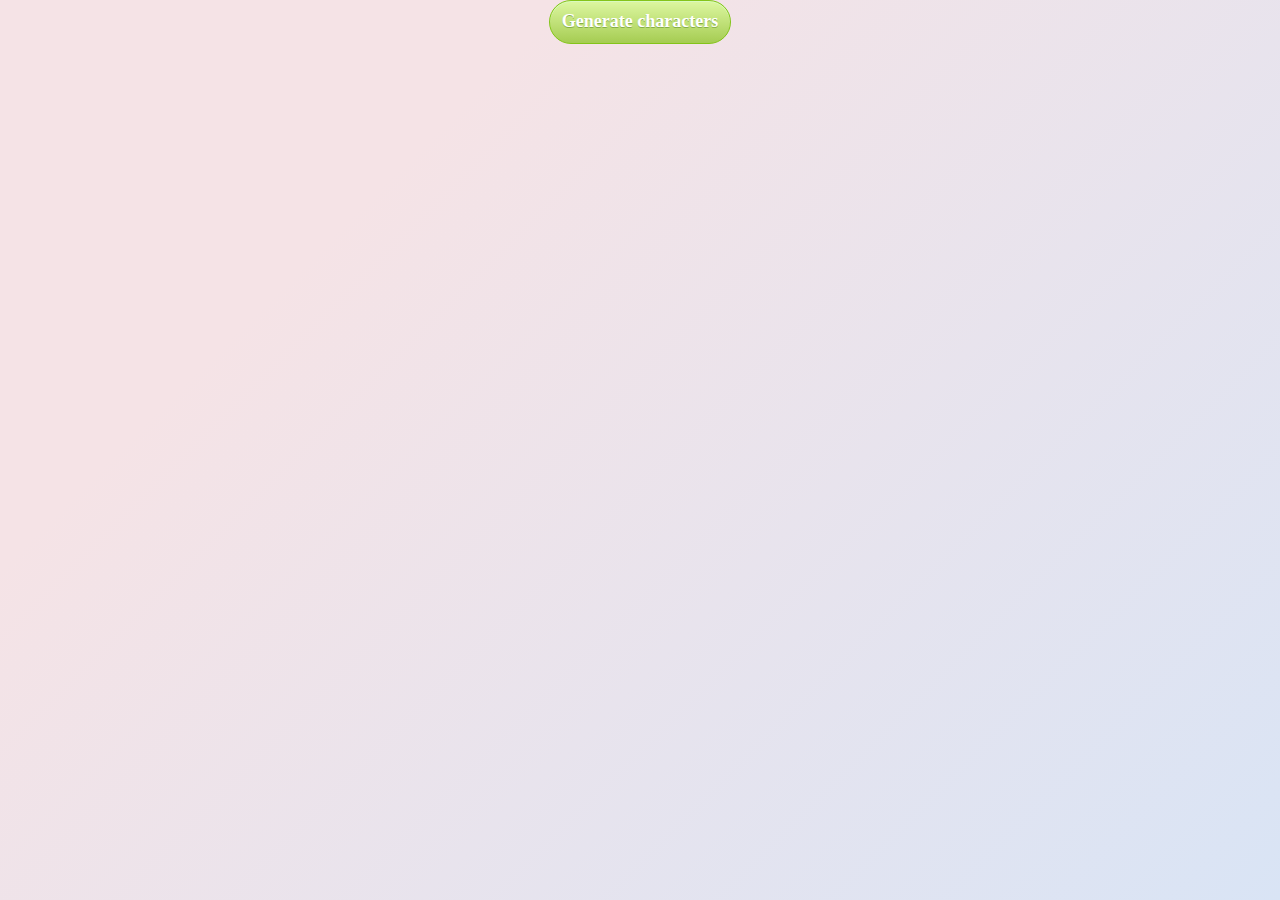
<file: characters.html>
<!DOCTYPE html>
<html>
  <head>
    <meta charset="utf-8">
    <meta name="viewport" content="width=device-width, initial-scale=1.0">
    <title>Characters</title>
    <!-- для заголовков-->
    <link href="https://fonts.googleapis.com/css?family=Faster+One" rel="stylesheet">
    <link href="css/bootstrap.css" rel="stylesheet">
    <link rel="stylesheet" href="css/style.css">

  </head>

  <body>
      <!-- generate button -->
      <input type='button' class="myButton" onclick='window.location.reload()' value ='Generate characters' />
      <section class="container">
      </section>

   <script>
    /*для генерации рандомной страницы с героями*/
    function getRandomInt(min, max) {
      return Math.floor(Math.random() * (max - min)) + min;
      }

    const section = document.querySelector('section');

    let requestURL = 'https://rickandmortyapi.com/api/character/?page='+getRandomInt(1, 34);
    let request = new XMLHttpRequest();
    request.open('GET', requestURL);
    request.responseType = 'text';
    request.send();

    request.onload = function() {
      const heroesText = request.response;
      const heroes = JSON.parse(heroesText);
      showData(heroes);
    }

    function showData(jsonObj) {
      const arr = jsonObj['results'];

      for(let i = 0; i < arr.length; i++) {
        const myArticle = document.createElement('article');
        const myHeader = document.createElement('h2');
        const heroStatus = document.createElement('p');
        const heroSpecies = document.createElement('p');
        const heroType = document.createElement('p');
        const heroGender = document.createElement('p');
        const heroPic = document.createElement('img');
        const mydivider = document.createElement('hr')

        myHeader.textContent = arr[i].name;
        heroStatus.textContent = 'Status: ' + arr[i].status;
        heroSpecies.textContent = 'Species: ' + arr[i].species;
        heroType.textContent = 'Type: ' + arr[i].type;
        heroGender.textContent = 'Gender: ' + arr[i].gender;
        pic = arr[i].image
        heroPic.setAttribute('src', pic);
        heroPic.setAttribute('class','img-responsive');
        heroPic.setAttribute('class','shaking');

        myArticle.appendChild(myHeader);
        myArticle.appendChild(heroStatus);
        myArticle.appendChild(heroSpecies);
        myArticle.appendChild(heroType);
        myArticle.appendChild(heroGender);
        myArticle.appendChild(heroPic);
        myArticle.appendChild(mydivider);

        section.appendChild(myArticle);
      }
    }
    </script>
  </body>
</html>
</file>
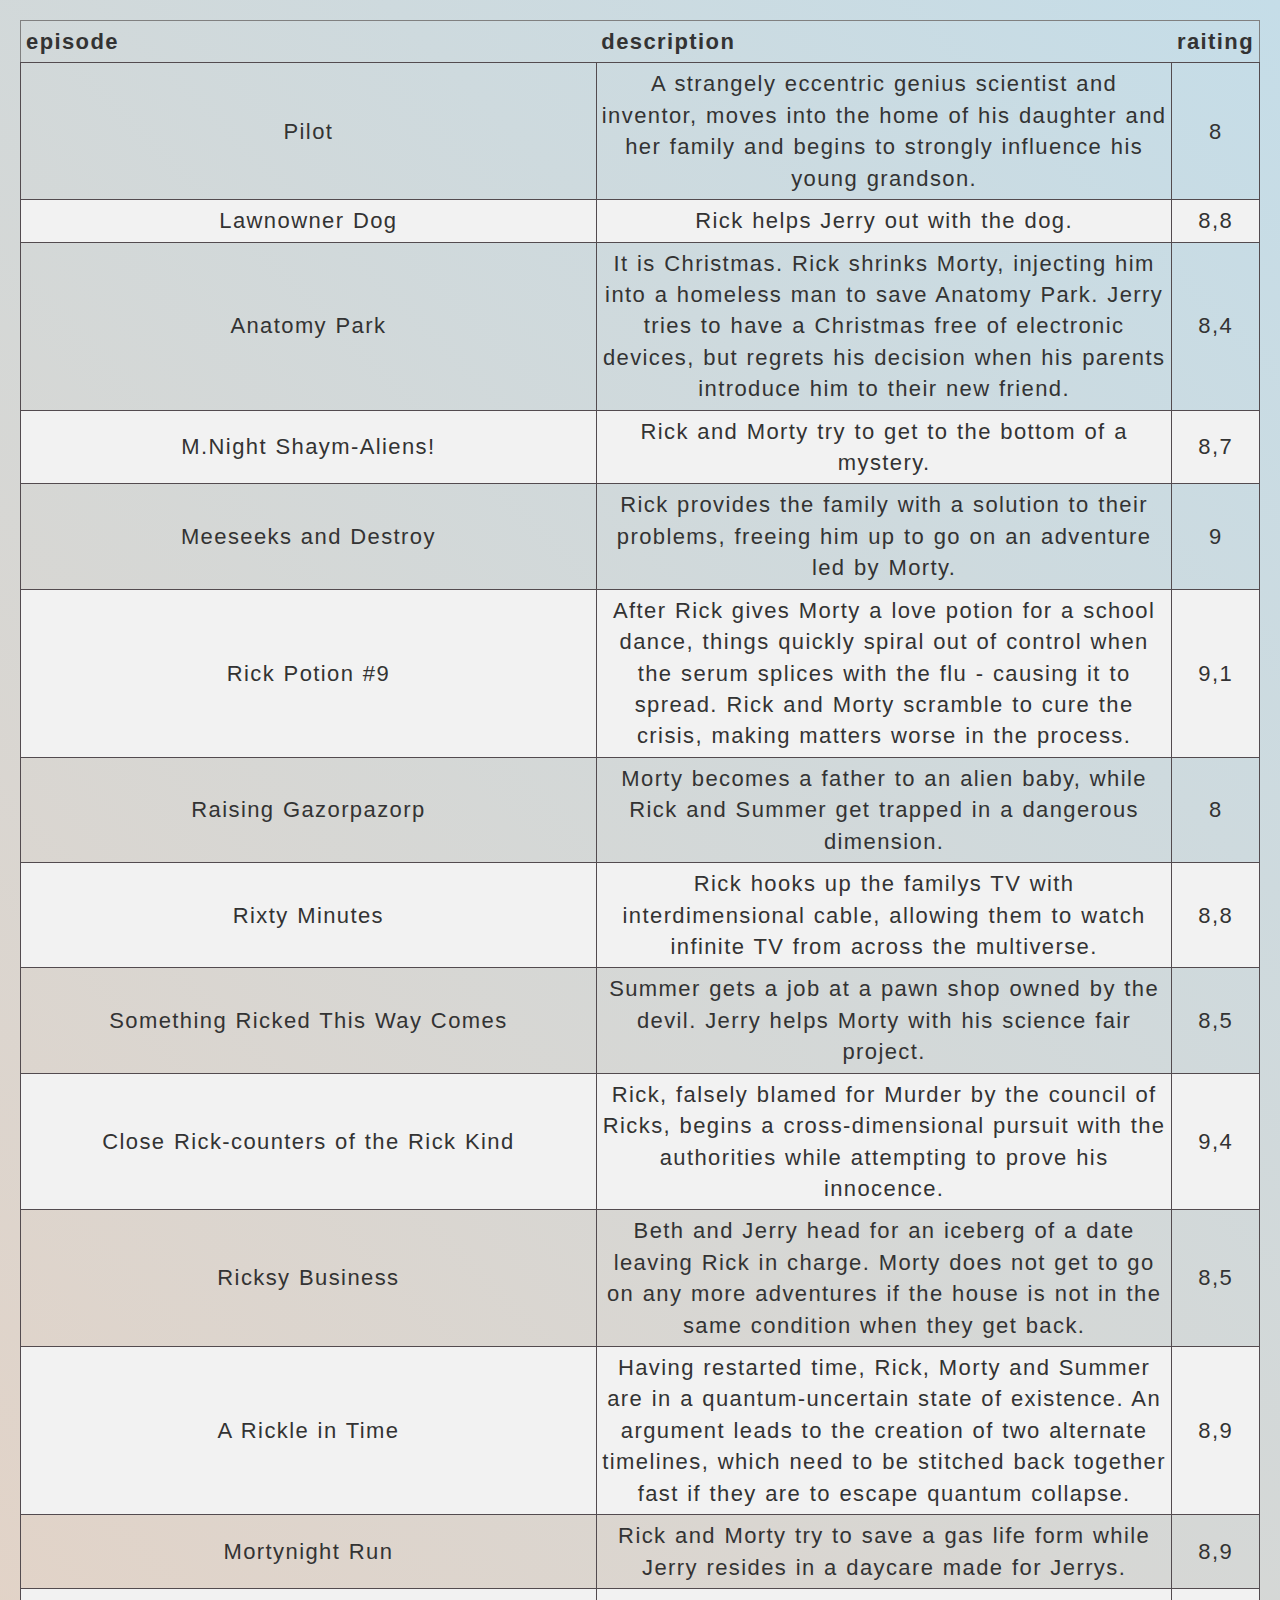
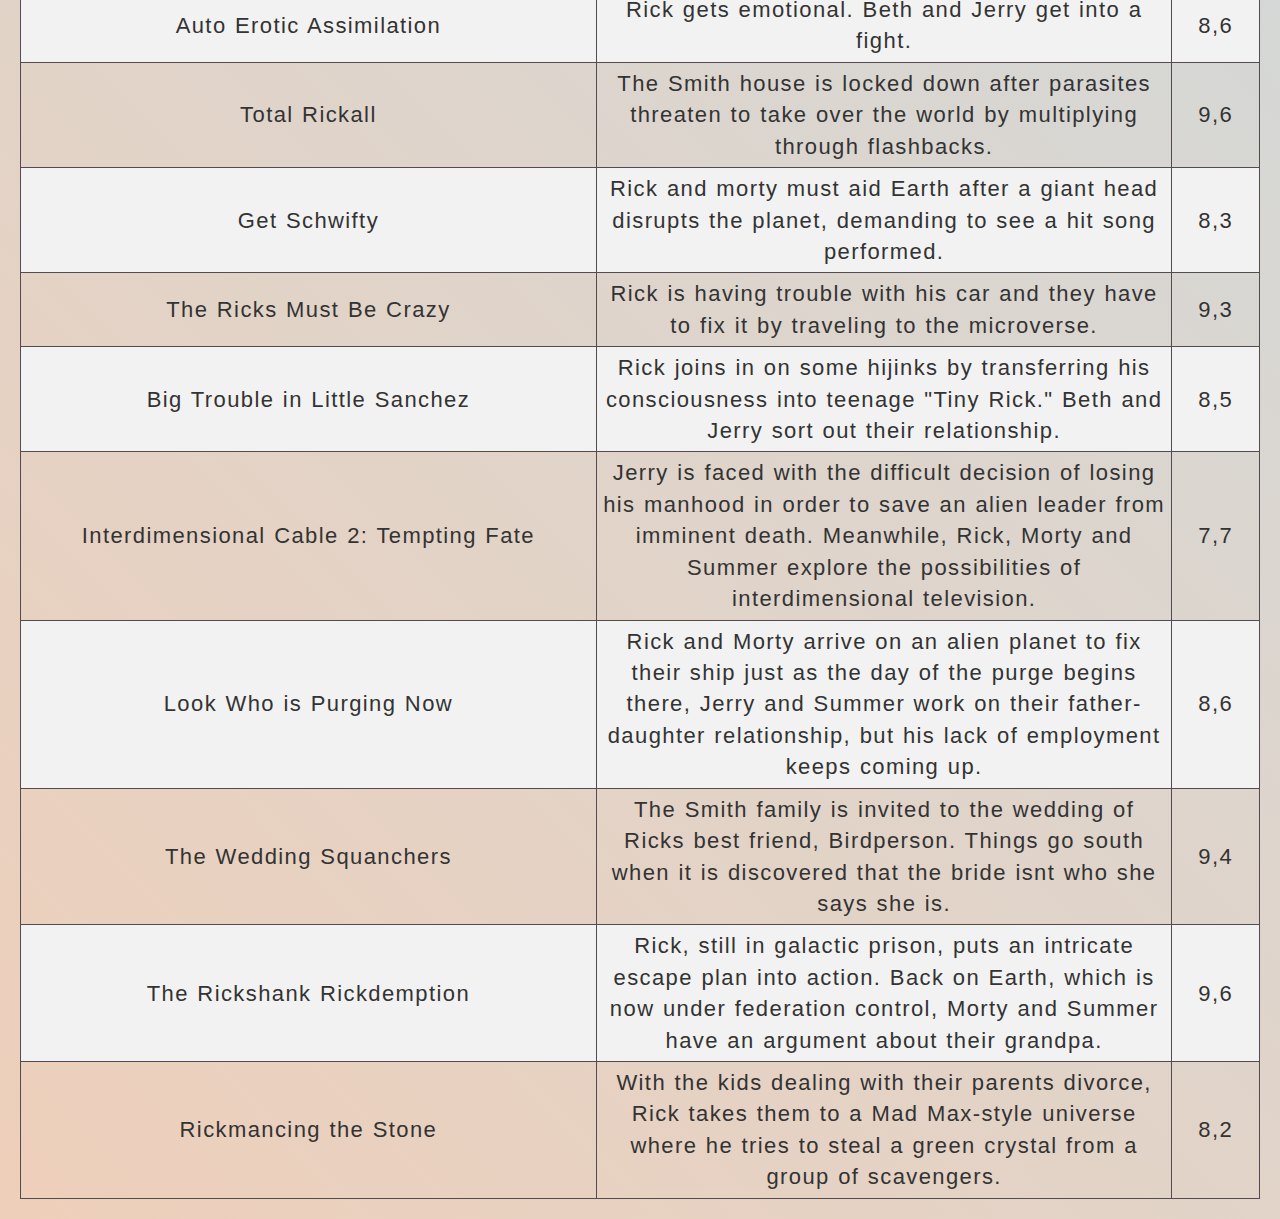
<file: episodes.html>
<!DOCTYPE html>
<html lang="en">
<head>
    <meta charset="UTF-8">
    <meta name="viewport" content="width=   , initial-scale=1.0">
    <title>Episodes</title>
    <!-- FONT AWESME ICONS -->
    <link rel="stylesheet" href="https://maxcdn.bootstrapcdn.com/font-awesome/4.5.0/css/font-awesome.min.css">
    <!-- Bootstrap CSS File -->
    <link href="css/bootstrap.css" rel="stylesheet">
    <!-- Main Stylesheet File -->
    <link href="css/style.css" rel="stylesheet">
</head>
<body>
    <div class="container_table">
    <style>
        body {
        margin: 20px;
        background: linear-gradient(45deg, #EECFBA, #C5DDE8);
    }
    </style>
    <script>
    function createTable(objectArray, fields, fieldTitles) {
      let body = document.getElementsByTagName('body')[0];
      let tbl = document.createElement('table');
      let thead = document.createElement('thead');
      let thr = document.createElement('tr');

      for (p in objectArray[0]){
        let th = document.createElement('th');
        th.appendChild(document.createTextNode(p));
        thr.appendChild(th);
        
      }
     
      thead.appendChild(thr);
      tbl.appendChild(thead);
       let tbdy = document.createElement('tbody');
      let tr = document.createElement('tr');
      objectArray.forEach((object) => {
        let n = 0;
        let tr = document.createElement('tr');
        for (p in objectArray[0]){
          var td = document.createElement('td');
          td.setAttribute("style","border: 1px solid #534b4f; padding: 5px;width: 50%;margin-bottom: 20px; border-collapse: collapse;text-align: center; ");
          td.appendChild(document.createTextNode(object[p]));
          tr.appendChild(td);
          n++;
        };
        tbdy.appendChild(tr);    
      });
      tbl.setAttribute("id","eps")
      tbl.appendChild(tbdy);
      body.appendChild(tbl)
      return tbl;
    };

    createTable([ {episode: 'Pilot', description:'A strangely eccentric genius scientist and inventor, moves into the home of his daughter and her family and begins to strongly influence his young grandson.', raiting:'8'},
                  {episode:'Lawnowner Dog ', description:'Rick helps Jerry out with the dog.', raiting:'8,8'},
                  {episode:'Anatomy Park', description:'It is Christmas. Rick shrinks Morty, injecting him into a homeless man to save Anatomy Park. Jerry tries to have a Christmas free of electronic devices, but regrets his decision when his parents introduce him to their new friend.', raiting:'8,4'},
                  {episode:'M.Night Shaym-Aliens!', description:'Rick and Morty try to get to the bottom of a mystery.', raiting:'8,7'},
                  {episode:'Meeseeks and Destroy', description:'Rick provides the family with a solution to their problems, freeing him up to go on an adventure led by Morty.', raiting:'9'},
                  {episode:'Rick Potion #9 ', description:'After Rick gives Morty a love potion for a school dance, things quickly spiral out of control when the serum splices with the flu - causing it to spread. Rick and Morty scramble to cure the crisis, making matters worse in the process.', raiting:'9,1'},
                  {episode:'Raising Gazorpazorp', description:'Morty becomes a father to an alien baby, while Rick and Summer get trapped in a dangerous dimension.', raiting:'8'},
                  {episode:'Rixty Minutes', description:'Rick hooks up the familys TV with interdimensional cable, allowing them to watch infinite TV from across the multiverse.', raiting:'8,8'},
                  {episode:'Something Ricked This Way Comes', description:'Summer gets a job at a pawn shop owned by the devil. Jerry helps Morty with his science fair project.', raiting:'8,5'},
                  {episode:'Close Rick-counters of the Rick Kind ', description:'Rick, falsely blamed for Murder by the council of Ricks, begins a cross-dimensional pursuit with the authorities while attempting to prove his innocence.', raiting:'9,4'},
                  {episode:'Ricksy Business', description:'Beth and Jerry head for an iceberg of a date leaving Rick in charge. Morty does not get to go on any more adventures if the house is not in the same condition when they get back.', raiting:'8,5'},
                  {episode:'A Rickle in Time ', description:'Having restarted time, Rick, Morty and Summer are in a quantum-uncertain state of existence. An argument leads to the creation of two alternate timelines, which need to be stitched back together fast if they are to escape quantum collapse.', raiting:'8,9'},
                  {episode:'Mortynight Run', description:'Rick and Morty try to save a gas life form while Jerry resides in a daycare made for Jerrys.', raiting:'8,9'},
                  {episode:'Auto Erotic Assimilation ', description:'Rick gets emotional. Beth and Jerry get into a fight.', raiting:'8,6'},
                  {episode:'Total Rickall', description:'The Smith house is locked down after parasites threaten to take over the world by multiplying through flashbacks.', raiting:'9,6'},
                  {episode:'Get Schwifty', description:'Rick and morty must aid Earth after a giant head disrupts the planet, demanding to see a hit song performed.', raiting:'8,3'},
                  {episode:'The Ricks Must Be Crazy ', description:'Rick is having trouble with his car and they have to fix it by traveling to the microverse.', raiting:'9,3'},
                  {episode:'Big Trouble in Little Sanchez', description:'Rick joins in on some hijinks by transferring his consciousness into teenage "Tiny Rick." Beth and Jerry sort out their relationship.', raiting:'8,5'},
                  {episode:'Interdimensional Cable 2: Tempting Fate', description:'Jerry is faced with the difficult decision of losing his manhood in order to save an alien leader from imminent death. Meanwhile, Rick, Morty and Summer explore the possibilities of interdimensional television.', raiting:'7,7'},
                  {episode:'Look Who is Purging Now', description:'Rick and Morty arrive on an alien planet to fix their ship just as the day of the purge begins there, Jerry and Summer work on their father-daughter relationship, but his lack of employment keeps coming up.', raiting:'8,6'},
                  {episode:'The Wedding Squanchers', description:'The Smith family is invited to the wedding of Ricks best friend, Birdperson. Things go south when it is discovered that the bride isnt who she says she is.', raiting:'9,4'},
                  {episode:'The Rickshank Rickdemption ', description:'Rick, still in galactic prison, puts an intricate escape plan into action. Back on Earth, which is now under federation control, Morty and Summer have an argument about their grandpa.', raiting:'9,6'},
                  {episode:'Rickmancing the Stone ', description:'With the kids dealing with their parents divorce, Rick takes them to a Mad Max-style universe where he tries to steal a green crystal from a group of scavengers.', raiting:'8,2'},
               ])
    </script>
</div>
</body>
</html>
</file>
<file: css/style.css>
/*--general styles--*/
body {
  /*-- text style --*/
  text-align: center;
  font-family: "Comic Sans MS", cursive, sans-serif;
  font-size: 22px;
  letter-spacing: 1.4px;
  word-spacing: 1px;
  font-weight: 400;
  /*-- background style--*/
  background-color: #d9e4f5;
  background-image: linear-gradient(315deg, #d9e4f5 0%, #f5e3e6 74%);
  background-position: center center;
  background-repeat: no-repeat;
  background-attachment: fixed;
  background-size: cover;  
}
p{
 text-decoration: underline rgb(181, 161, 165);
 font-style: normal;
 font-variant: normal;
 text-transform: lowercase;
 color: #545454;
}
h1{
  font-size: 26px;
}
h2{
   font-size: 22px;
}
h1, h2, h3 {
  color: #1E446D;
  font-weight: 700;
  font-style: normal;
  font-variant: normal;
  text-transform: uppercase;
}
hr {
border: 0;
height: 0; 
box-shadow: 0 0 10px 1px #000000;}
/*--- quotes --*/
blockquote {
  font-weight: 100;
  font-size: 2rem;
  max-width: 600px;
  line-height: 1.4;
  position: relative;
  margin: 0;
  padding: .5rem;
  margin-bottom: 20px;
}

blockquote:before,
blockquote:after {
  position: absolute;
  color: #f1efe6;
  font-size: 8rem;
  width: 4rem;
  height: 4rem;
}

blockquote:before {
  content: '“';
  left: -5rem;
  top: -2rem;
}

blockquote:after {
  
  right: -5rem;
  bottom: 1rem;
  
}


/* ----*/
#text{display:none;}
/*--- buttons ---*/
.myButton {
  box-shadow:inset 0px 1px 0px 0px #d9fbbe;
  background:linear-gradient(to bottom, #daf59d 5%, #a5cc52 100%);
  background-color:#daf59d;
  border-radius:32px;
  border:1px solid #83c41a;
  display:inline-block;
  cursor:pointer;
  color:#ffffff;
  font-family:Trebuchet MS;
  font-size:18px;
  font-weight:bold;
  padding:8px 12px;
  text-decoration:none;
  text-shadow:0px 1px 0px #86ae47;
}
.myButton:hover {
  background:linear-gradient(to bottom, #a5cc52 5%, #daf59d 100%);
  background-color:#a5cc52;
}
.myButton:active {
  position:relative;
  top:1px;
}
/*--- images characters---*/
img {
  display: block;
  object-fit: cover;
  margin-left: auto;
  margin-right: auto;
}
ul li{
    font-size: 18px;
    font-weight: 400;
    color: #2a3743;
}

@media only screen and (max-width: 480px) {
  img {
    width: 100%;
  }
}

.shaking:hover {
  animation: shake 1.5s;
}
@keyframes shake {
  0% { transform: translate(1px, 1px) rotate(0deg); }
  10% { transform: translate(-1px, -2px) rotate(-1deg); }
  30% { transform: translate(3px, 2px) rotate(0deg); }
  50% { transform: translate(-1px, 2px) rotate(-1deg); }
  70% { transform: translate(3px, 1px) rotate(-1deg); }
  90% { transform: translate(1px, 2px) rotate(0deg); }
}

/*.centered {
  text-align: center;
}

.goright {
  text-align: right;
}

.mt {
  padding-top: 25px;
}*/

a {
  color: #16a085;
  word-wrap: break-word;
  -webkit-transition: color .1s ease-in, background .1s ease-in;
  -moz-transition: color .1s ease-in, background .1s ease-in;
  -ms-transition: color .1s ease-in, background .1s ease-in;
  -o-transition: color .1s ease-in, background .1s ease-in;
  transition: color .1s ease-in, background .1s ease-in;
}

a:hover, a:focus {
  color: #7b7b7b;
  text-decoration: none;
  outline: 0;
}

a:before, a:after {
  -webkit-transition: color .1s ease-in, background .1s ease-in;
  -moz-transition: color .1s ease-in, background .1s ease-in;
  -ms-transition: color .1s ease-in, background .1s ease-in;
  -o-transition: color .1s ease-in, background .1s ease-in;
  transition: color .1s ease-in, background .1s ease-in;
}

.menu {
  position: fixed;
  right: -200px;
  width: 260px;
  height: 100%;
  top: 0;
  z-index: 10;
  text-align: left;
}

.menu.menu-open {
  right: 0;
}

.menu-wrap {
  position: absolute;
  top: 0;
  left: 60px;
  background: #1a1a1a;
  width: 200px;
  height: 100%
}

.menu h1.logo a {
  /*font-family: Raleway, Helvetica, Arial, sans-serif;*/
  font-size: 16px;
  font-weight: 800;
  letter-spacing: .15em;
  line-height: 40px;
  text-transform: uppercase;
  color: #fff;
  margin-top: 20px;
}

.menu h1.logo a:hover {
  color: #1abc9c;
}

.menu img.logo {
  margin: 20px 0;
  max-width: 160px;
}

.menu a {
  margin-left: 20px;
  color: gray;
  display: block;
  font-size: 12px;
  font-weight: 700;
  line-height: 40px;
  letter-spacing: .1em;
  text-transform: uppercase;
}

.menu a:hover {
  color: #fff;
}

.menu a:active {
  color: #fff;
}

.menu a>i {
  float: left;
  display: inline-block;
  vertical-align: middle;
  text-align: left;
  width: 25px;
  font-size: 14px;
  line-height: 40px;
  margin: 25px 2px;
}

.menu-close {
  cursor: pointer;
  display: block;
  position: absolute;
  font-size: 14px;
  color: gray;
  width: 40px;
  height: 40px;
  line-height: 40px;
  top: 20px;
  right: 5px;
  -webkit-transition: all .1s ease-in-out;
  -moz-transition: all .1s ease-in-out;
  -ms-transition: all .1s ease-in-out;
  -o-transition: all .1s ease-in-out;
  transition: all .1s ease-in-out;
}

.menu-close:hover {
  color: #fff;
  -webkit-transition: all .1s ease-in-out;
  -moz-transition: all .1s ease-in-out;
  -ms-transition: all .1s ease-in-out;
  -o-transition: all .1s ease-in-out;
  transition: all .1s ease-in-out;
}

.body-push {
  overflow-x: hidden;
  position: relative;
  left: 0;
}

.body-push-toright {
  left: 200px;
}

.body-push-toleft {
  left: -200px;
}

.menu, .body-push {
  -webkit-transition: all .3s ease;
  -moz-transition: all .3s ease;
  -ms-transition: all .3s ease;
  -o-transition: all .3s ease;
  transition: all .3s ease;
}

#menuToggle {
  position: absolute;
  top: 20px;
  left: 0;
  z-index: 11;
  display: block;
  text-align: center;
  font-size: 14px;
  color: #fff;
  width: 40px;
  height: 40px;
  line-height: 40px;
  cursor: pointer;
  background: rgba(0, 0, 0, .25);
  -webkit-transition: all .1s ease-in-out;
  -moz-transition: all .1s ease-in-out;
  -ms-transition: all .1s ease-in-out;
  -o-transition: all .1s ease-in-out;
  transition: all .1s ease-in-out;
}

#menuToggle:hover {
  color: #fff;
  background: rgba(0, 0, 0, .2);
  -webkit-transition: all .1s ease-in-out;
  -moz-transition: all .1s ease-in-out;
  -ms-transition: all .1s ease-in-out;
  -o-transition: all .1s ease-in-out;
  transition: all .1s ease-in-out;
}
/* articles section */
#myarticles{
background-color: #B5C7E0;
margin-top: 40px;
padding-top: 30px;
padding-bottom: 30px;
}
/* SLDER STYLES*/
.sim-slider img {
  width: 100%;
}

.sim-slider {
  max-width: 1000px;
  min-width: 320px;
  margin: 20px auto;
  padding: 30px 50px;
  border: 1px solid #ccd;
  background-color: white;
}

/* General styles */
.sim-slider {
  position: relative;
}

.sim-slider-list {
  margin: 0;
  padding: 0;
  list-style-type: none;
  position: relative;
}

.sim-slider-element {
  width: 100%;
  transition: opacity 1s ease-in;
  opacity: 0;
  position: absolute;
  z-index: 2;
  left: 0;
  top: 0;
  display: block;
}

/* Navigation item styles */
div.sim-slider-arrow-left,
div.sim-slider-arrow-right {
  width: 22px;
  height: 40px;
  position: absolute;
  cursor: pointer;
  opacity: 0.6;
  z-index: 4;
}

div.sim-slider-arrow-left {
  left: 10px;
  top: 40%;
  display: block;
  background: url(http://pvbk.spb.ru/inc/slider/sim-files/sim-arrow-left.png) no-repeat;
  
}

div.sim-slider-arrow-right {
  right: 10px;
  top: 40%;
  display: block;
  background: url(http://pvbk.spb.ru/inc/slider/sim-files/sim-arrow-right.png) no-repeat;
  
}

div.sim-slider-arrow-left:hover {
  opacity: 1.0;
}

div.sim-slider-arrow-right:hover {
  opacity: 1.0;
}

div.sim-slider-dots {
  width: 100%;
  height: auto;
  position: absolute;
  left: 0;
  bottom: 0;
  z-index: 3;
  text-align: center;
}

span.sim-dot {
  width: 10px;
  height: 10px;
  margin: 5px 7px;
  padding: 0;
  display: inline-block;
  background-color: #BBB;
  border-radius: 5px;
  cursor: pointer;
}
/* footer */

.site-footer
{
  background-color:#8080ff;
  padding:45px 0 20px;
  font-size:15px;
  line-height:24px;
}
.site-footer hr
{
  border-top-color:#bbb;
  opacity:0.5
}
.site-footer hr.small
{
  margin:20px 0
}
.site-footer h6
{
  color:#E0FFFF;
  font-size:16px;
  text-transform:uppercase;
  margin-top:5px;
  letter-spacing:2px
}
.site-footer a
{
  color:#B0C4DE;
}
.site-footer a:hover
{
  color:#3366cc;
  text-decoration:none;
}
.footer-links
{
  padding-left:0;
  list-style:none
}
.footer-links li
{
  display:block
}
.footer-links a
{
  color:#B0C4DE
}
.footer-links a:active,.footer-links a:focus,.footer-links a:hover
{
  color:#3366cc;
  text-decoration:none;
}
.footer-links.inline li
{
  display:inline-block
}
.site-footer
{
  text-align:right
}
.site-footer a
{
  width:40px;
  height:40px;
  line-height:40px;
  margin-left:6px;
  margin-right:0;
}
.copyright-text
{
  margin:0;
  color:#E0FFFF;
}
@media (max-width:991px)
{
  .site-footer [class^=col-]
  {
    margin-bottom:30px
  }
}
@media (max-width:767px)
{
  .site-footer
  {
    padding-bottom:0
  }
  .site-footer .copyright-text,.site-footer 
  {
    text-align:center
  }
}
/*--- table ----*/

#eps table,td, tr
{ text-align: center;
  border:1px solid gray;
}

tr:nth-child(even) {
  background-color: #f2f2f2
}
/*выделение элемента таблицы*/
td:hover {
    background: #ffbb99;
}

#eps {
  /*width: 100%;*/
  margin-bottom: 20px;
  border-collapse: collapse; 
}
#eps th {
  font-weight: bold;
  padding: 5px;
}
#eps td {
  padding: 5px;
}

tbody tr button:hover {
  opacity: .9;
  cursor: pointer;
}
</file>
